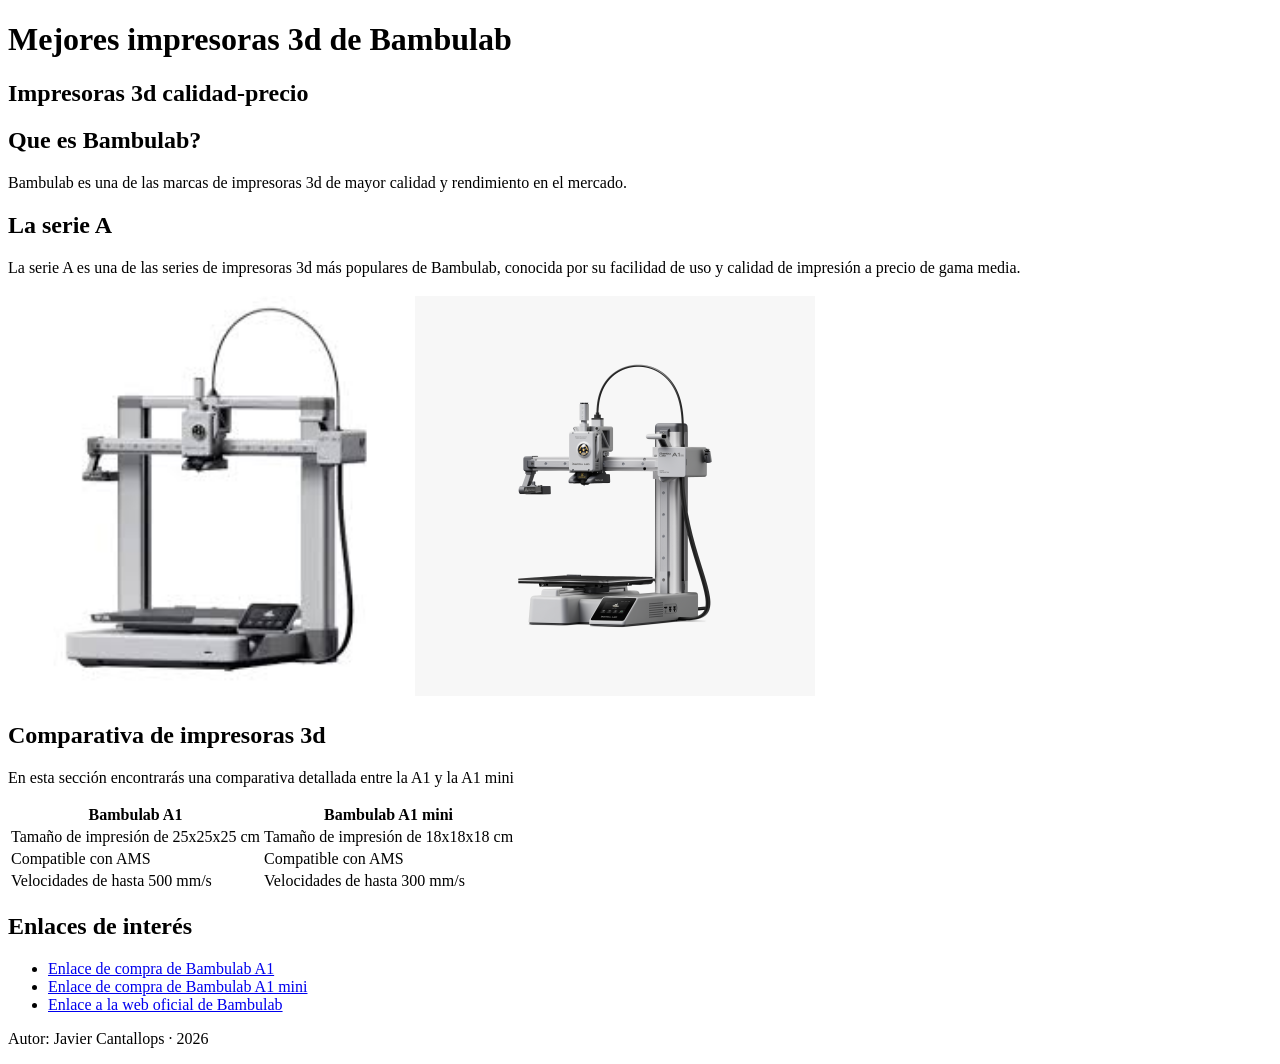
<file: T2/T_AV_2.2/index.html>
<!doctype html>
<html lang="es">
<head>
	<!-- aqui estan los metadatos -->
	<meta charset="utf-8">
	<meta name="viewport" content="width=device-width">
	<title>Mejores impresoras 3d de Bambulab</title>
	<meta name="description" content="Las mejores impresoras 3d de Bambulab">
	<meta name="keywords" content="impresoras 3d, Bambulab, impresoras 3d Bambulab">
	<meta name="author" content="Javier Cantallops">
</head>
<body>
	<header>
		<!-- titulo y subtitulo de la web-->
		<h1>Mejores impresoras 3d de Bambulab</h1>
		<h2>Impresoras 3d calidad-precio</h2>
	</header>
	<section>
		<!-- una seccion -->
		<h2>Que es Bambulab?</h2>
		<p>Bambulab es una de las marcas de impresoras 3d de mayor calidad y rendimiento en el mercado.</p>
	</section>
	<section>
		<!-- Otra seccion -->
		<h2>La serie A</h2>
		<p>La serie A es una de las series de impresoras 3d más populares de Bambulab, conocida por su facilidad de uso y calidad de impresión a precio de gama media.</p>
		<table>
			<!-- Fotos dentro de una tabla para que se coloquen una al lado de la otra -->
			<tr>
				<td><img src="imgs/A1.jpg" width="400" alt="Foto de la impresora 3d Bambulab A1"></td>
				<td><img src="imgs/A1mini.png" width="400" alt="Foto de la impresora 3d Bambulab A1 mini"></td>
			</tr>
		</table>
	</section>

	<section>
		<!-- Otra seccion -->
		<h2>Comparativa de impresoras 3d</h2>
		<p>En esta sección encontrarás una comparativa detallada entre la A1 y la A1 mini</p>
		<table>
			<!-- Tabla comparativa -->
			<tr>
				<th>Bambulab A1</th>
				<th>Bambulab A1 mini</th>
			</tr>
			<tr>
				<td>Tamaño de impresión de 25x25x25 cm   </td>
				<td>Tamaño de impresión de 18x18x18 cm   </td>
			</tr>
			<tr>
				<td>Compatible con AMS</td>
				<td>Compatible con AMS</td>
			</tr>
			<tr>
				<td>Velocidades de hasta 500 mm/s</td>
				<td>Velocidades de hasta 300 mm/s</td>
			</tr>
		</table>
	</section>
	<section>
		<!-- Otra seccion -->
		<h2>Enlaces de interés</h2>
		<!-- Lista de enlaces -->
		<ul>
  			<li><a href="https://eu.store.bambulab.com/products/a1?from=home_web_a1_detail">Enlace de compra de Bambulab A1</a></li>
  			<li><a href="https://eu.store.bambulab.com/products/a1-mini?from=navigation">Enlace de compra de Bambulab A1 mini</a></li>
  			<li><a href="https://bambulab.com/en-eu">Enlace a la web oficial de Bambulab</a></li>
 		</ul>
	</section>
	<footer>
            <p>Autor: Javier Cantallops · 2026</p>
    </footer>
</body>
</html>
</file>
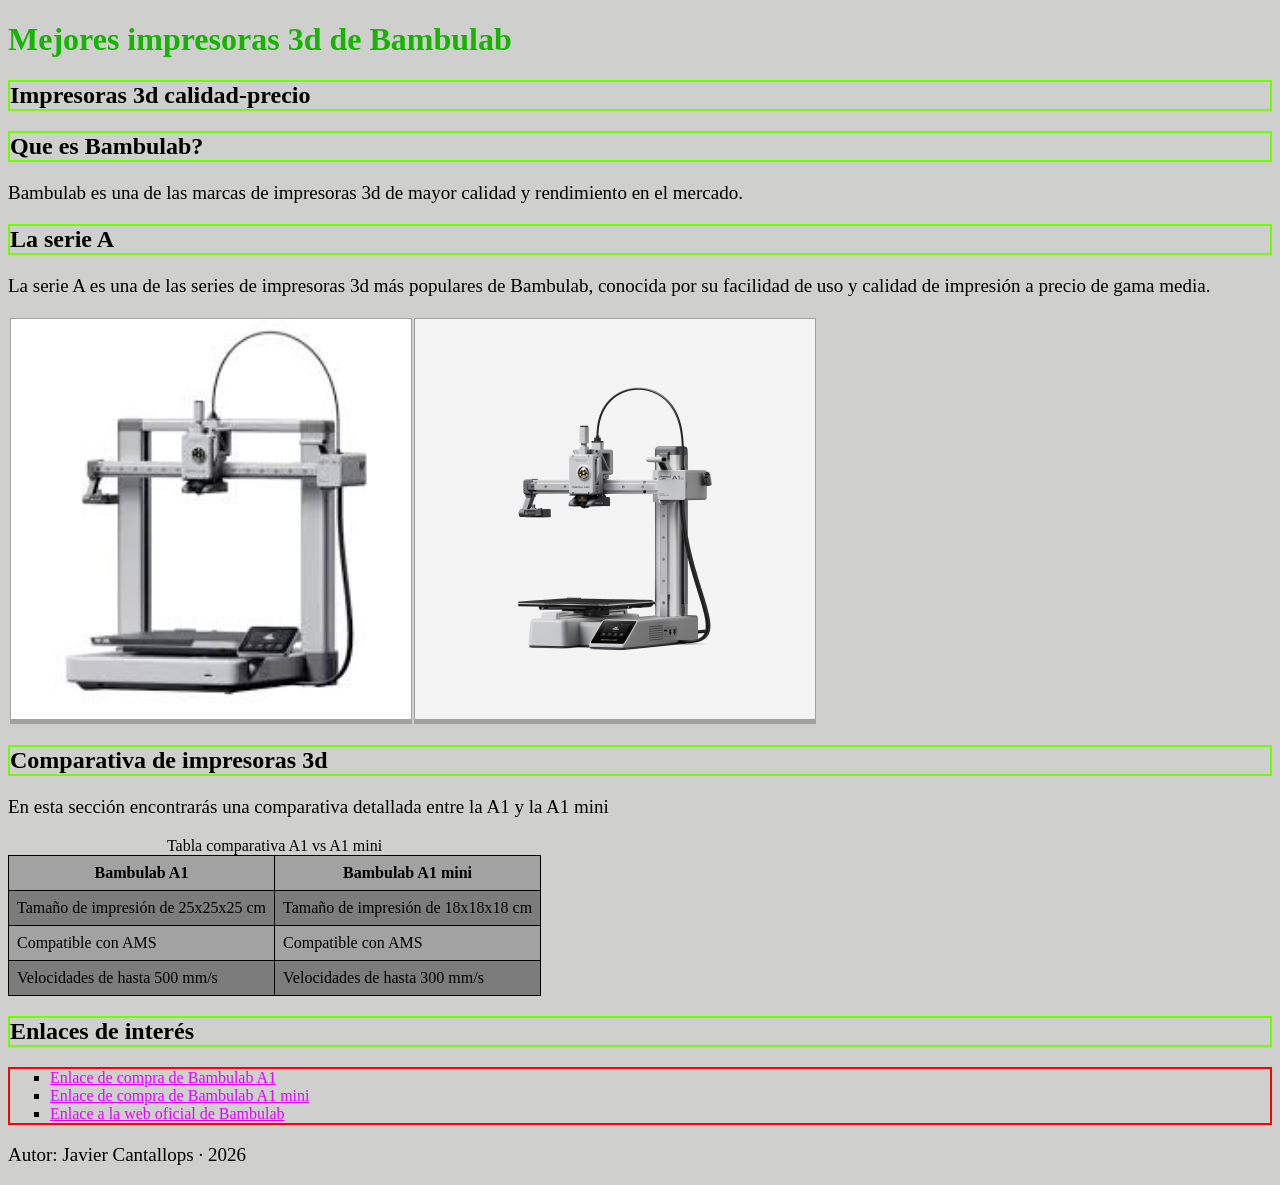
<file: T2/T_AV_2.3/index.html>
<!doctype html>
<html lang="es">
<head>
		<!-- Aqui les metadades (ho coment aixi perque sino no marxa)-->
	<meta charset="utf-8">
	<meta name="viewport" content="width=device-width">
	<title>Mejores impresoras 3d de Bambulab</title>
	<meta name="description" content="Las mejores impresoras 3d de Bambulab">
	<meta name="keywords" content="impresoras 3d, Bambulab, impresoras 3d Bambulab">
	<meta name="author" content="Javier Cantallops">
	<style>
		/* Dins style va tot el codi CSS per al diseny*/
		body {
			background-color :#cfcfcd;
		}
		h1 {
    	color: #15b400;
  		}
		/* Paragraf p Canviem la mida de la lletra. */
    	p {
        font-size: 19px;
		}
		/* Color de les files parelles*/
		tr:nth-child(even){ 
 			background-color: #7c7c7c;
		}
		/* Color de les files inparelles */
		tr:nth-child(odd){ 
 			background-color: #a2a2a2;
		}
		/* Posam bordes a sa taula */
		#tabla-comp {
  			border-collapse: collapse;
		}
		#tabla-comp th, #tabla-comp td {
  			border: 1px solid #000; /* Grosor, estilo y color */
  			padding: 8px;
		}
		 /* Enllaç no visitat.   */ 
  		a:link {
			color: #e600ff;
		}
		/* Enllaç visitat. */
  		a:visited {
			 color: #2e0b32; 
		}
		/* Estil del tipus de vista de la lista no ordenada.  ESTIL TIPUS DE LLISTA (canvi a quadrat), GRUIX I COLOR DE VORA. */
		ul {
  			list-style-type: square;
  			border: 2px solid red;
		}
		/* Posam bordes, a es titols 2 */
		h2 {
			border: 2px solid #6fff00;
		}

	</style>
</head>
<body>
	<header>
		<!-- titulo y subtitulo de la web-->
		<h1>Mejores impresoras 3d de Bambulab</h1>
		<h2>Impresoras 3d calidad-precio</h2>
	</header>
	<section>
		<!-- una seccion -->
		<h2>Que es Bambulab?</h2>
		<p>Bambulab es una de las marcas de impresoras 3d de mayor calidad y rendimiento en el mercado.</p>
	</section>
	<section>
		<!-- Otra seccion -->
		<h2>La serie A</h2>
		<p>La serie A es una de las series de impresoras 3d más populares de Bambulab, conocida por su facilidad de uso y calidad de impresión a precio de gama media.</p>
		<table>
			<!-- Fotos dentro de una tabla para que se coloquen una al lado de la otra -->
			<tr>
				<td><img src="imgs/A1.jpg" width="400" alt="Foto de la impresora 3d Bambulab A1"></td>
				<td><img src="imgs/A1mini.png" width="400" alt="Foto de la impresora 3d Bambulab A1 mini"></td>
			</tr>
		</table>
	</section>

	<section>
		<!-- Otra seccion -->
		<h2>Comparativa de impresoras 3d</h2>
		<p>En esta sección encontrarás una comparativa detallada entre la A1 y la A1 mini</p>
		<table id="tabla-comp">
			<!-- Tabla comparativa -->
			 <caption> Tabla comparativa A1 vs A1 mini</caption>
			<tr>
				<th>Bambulab A1</th>
				<th>Bambulab A1 mini</th>
			</tr>
			<tr>
				<td>Tamaño de impresión de 25x25x25 cm   </td>
				<td>Tamaño de impresión de 18x18x18 cm   </td>
			</tr>
			<tr>
				<td>Compatible con AMS</td>
				<td>Compatible con AMS</td>
			</tr>
			<tr>
				<td>Velocidades de hasta 500 mm/s</td>
				<td>Velocidades de hasta 300 mm/s</td>
			</tr>
		</table>
	</section>
	<section>
		<!-- Otra seccion -->
		<h2>Enlaces de interés</h2>
		<!-- Lista de enlaces -->
		<ul>
  			<li><a href="https://eu.store.bambulab.com/products/a1?from=home_web_a1_detail">Enlace de compra de Bambulab A1</a></li>
  			<li><a href="https://eu.store.bambulab.com/products/a1-mini?from=navigation">Enlace de compra de Bambulab A1 mini</a></li>
  			<li><a href="https://bambulab.com/en-eu">Enlace a la web oficial de Bambulab</a></li>
 		</ul>
	</section>
	<footer>
            <p>Autor: Javier Cantallops · 2026</p>
    </footer>
</body>
</html>
</file>
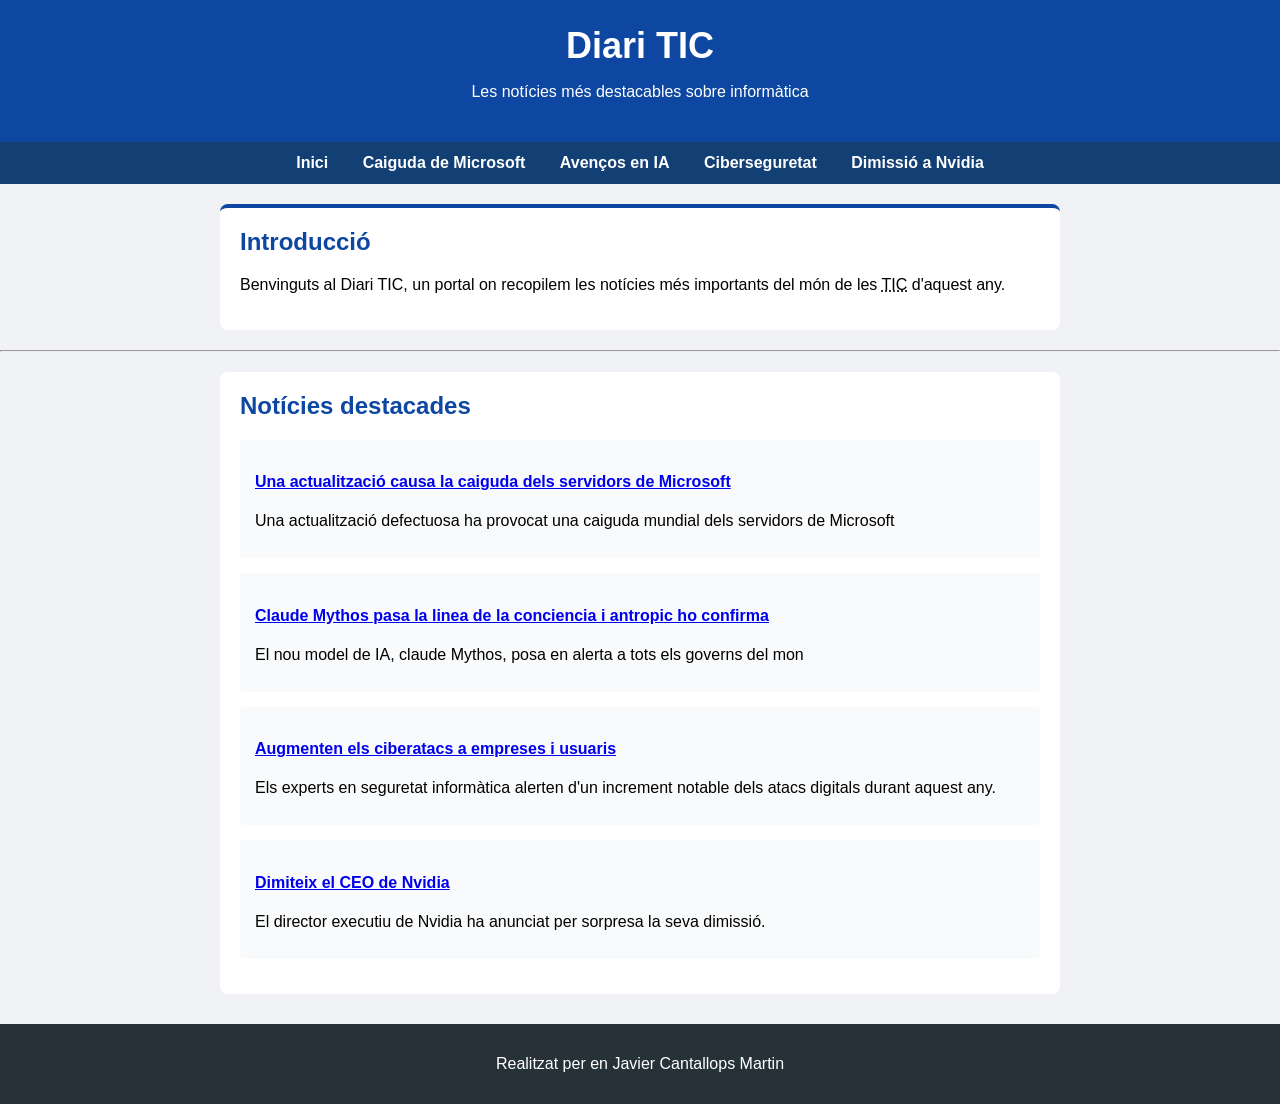
<file: T2/T_AV_2.4/index.html>
<!DOCTYPE html>
<html lang="ca">
<head>
    <meta charset="utf-8">
    <title>Diari TIC - Inici</title>
    
    <!-- Enllaç al Favicon -->
    <link rel="shortcut icon" href="imgs/favicon.png">
    
    <!-- Enllaç a l'arxiu CSS extern -->
    <link rel="stylesheet" href="css/style.css">
</head>
<body>
    <!-- Capçalera compartida a totes les pàgines -->
    <header>
        <h1>Diari TIC</h1>
        <p>Les notícies més destacables sobre informàtica</p>
    </header>

    <!-- Menú de navegació principal -->
    <nav>
        <a href="index.html">Inici</a>
        <a href="noticia1.html">Caiguda de Microsoft</a>
        <a href="noticia2.html">Avenços en IA</a>
        <a href="noticia3.html">Ciberseguretat</a>
        <a href="noticia4.html">Dimissió a Nvidia</a>
    </nav>

    <!-- Secció única d'introducció (amb ID propi) -->
    <section id="introduccio" class="caixa-contingut">
        <h2>Introducció</h2>
        <p>
            Benvinguts al <span class="destacat">Diari TIC</span>, un portal on recopilem les notícies més importants del món de les <abbr title="Tecnologies de la Informació i la Comunicació">TIC</abbr> d'aquest any.
        </p>
    </section>

    <hr> <!-- Línia -->

    <!-- Secció amb els enllaços a les notícies -->
    <section class="caixa-contingut">
        <h2>Notícies destacades</h2>

        <!-- Article 1 (segueix el format h4 > a de l'enunciat) -->
        <article class="resum-noticia">
            <h4><a href="noticia1.html">Una actualització causa la caiguda dels servidors de Microsoft</a></h4>
            <p>Una actualització defectuosa ha provocat una caiguda mundial dels servidors de Microsoft </p>
        </article>

        <!-- Article 2 -->
        <article class="resum-noticia">
            <h4><a href="noticia2.html">Claude Mythos pasa la linea de la conciencia i antropic ho confirma</a></h4>
            <p>El nou model de IA, claude Mythos, posa en alerta a tots els governs del mon</p>
        </article>

        <!-- Article 3 -->
        <article class="resum-noticia">
            <h4><a href="noticia3.html">Augmenten els ciberatacs a empreses i usuaris</a></h4>
            <p>Els experts en seguretat informàtica alerten d'un increment notable dels atacs digitals durant aquest any.</p>
        </article>

        <!-- Article 4 -->
        <article class="resum-noticia">
            <h4><a href="noticia4.html">Dimiteix el CEO de Nvidia</a></h4>
            <p>El director executiu de Nvidia ha anunciat per sorpresa la seva dimissió.</p>
        </article>
    </section>

    <!-- Peu de pàgina compartit -->
    <footer>
        <p>Realitzat per en Javier Cantallops Martin</p>
    </footer>
</body>
</html>
</file>
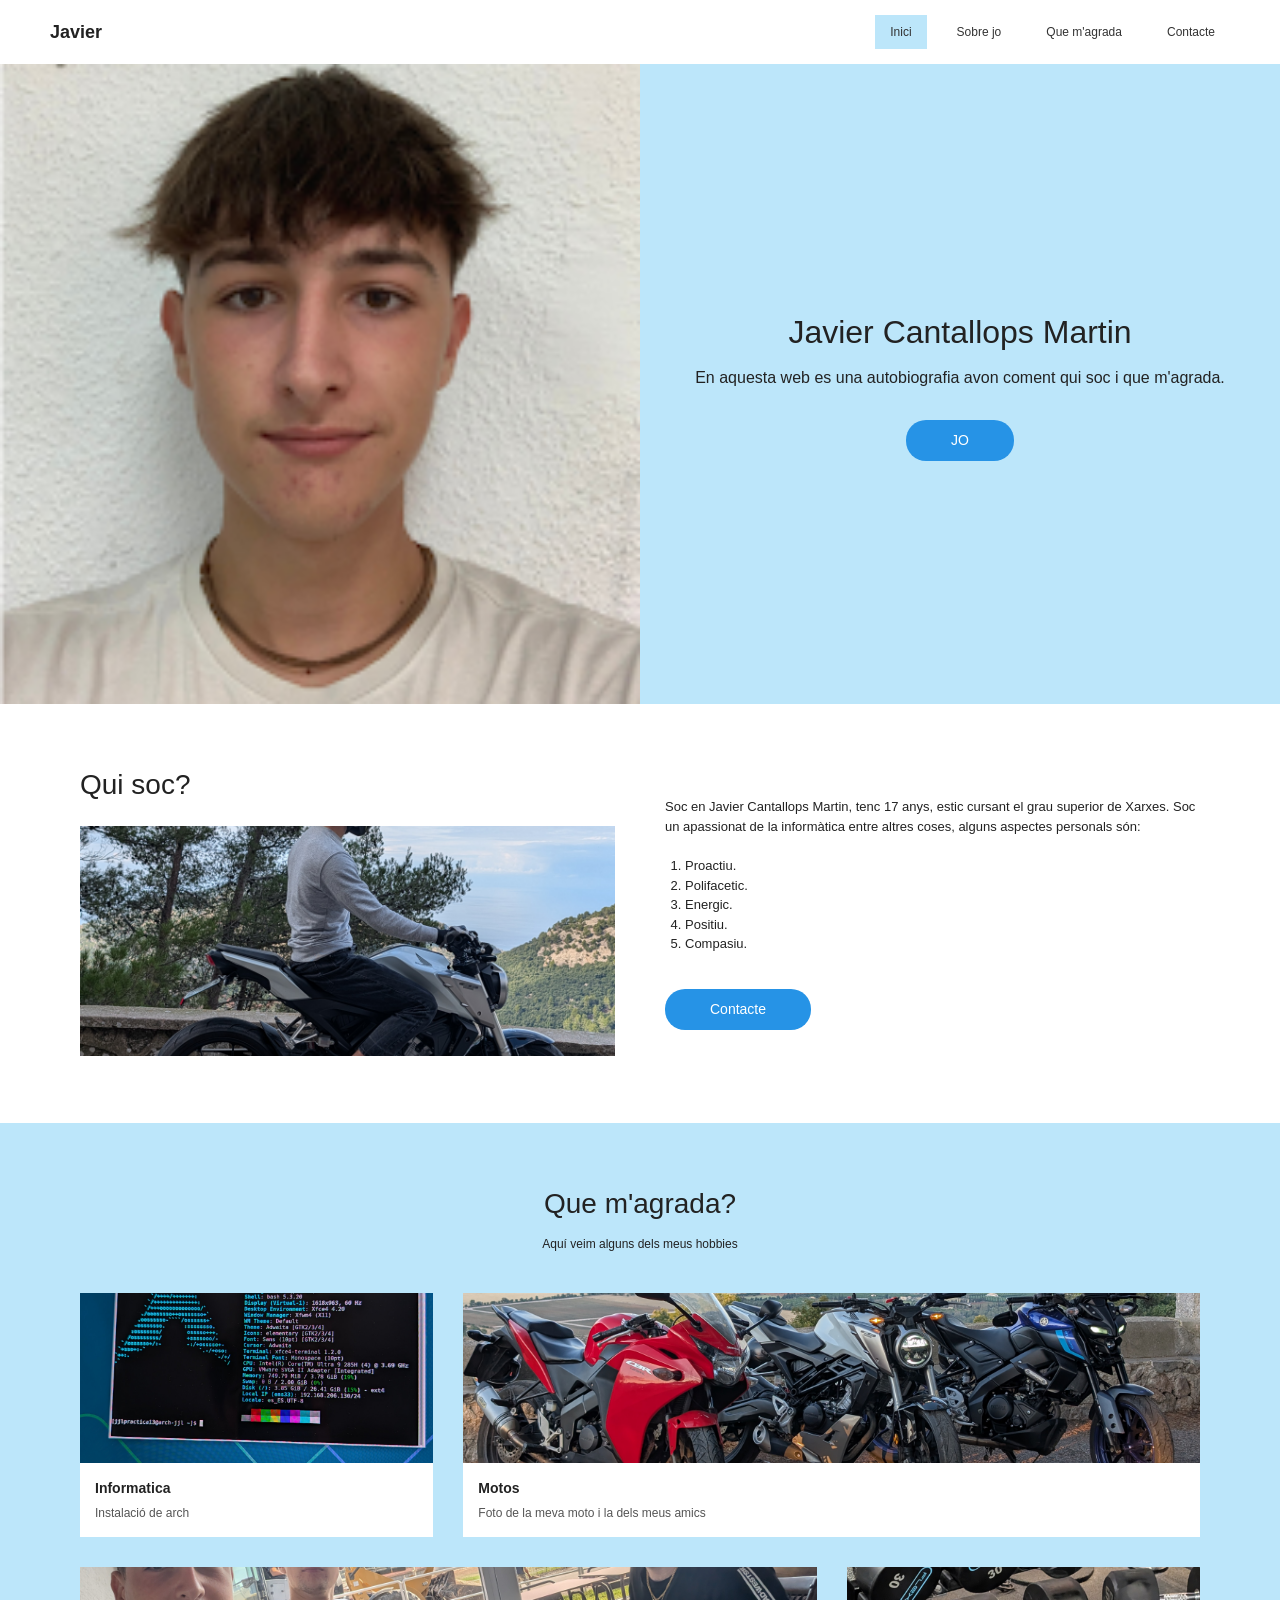
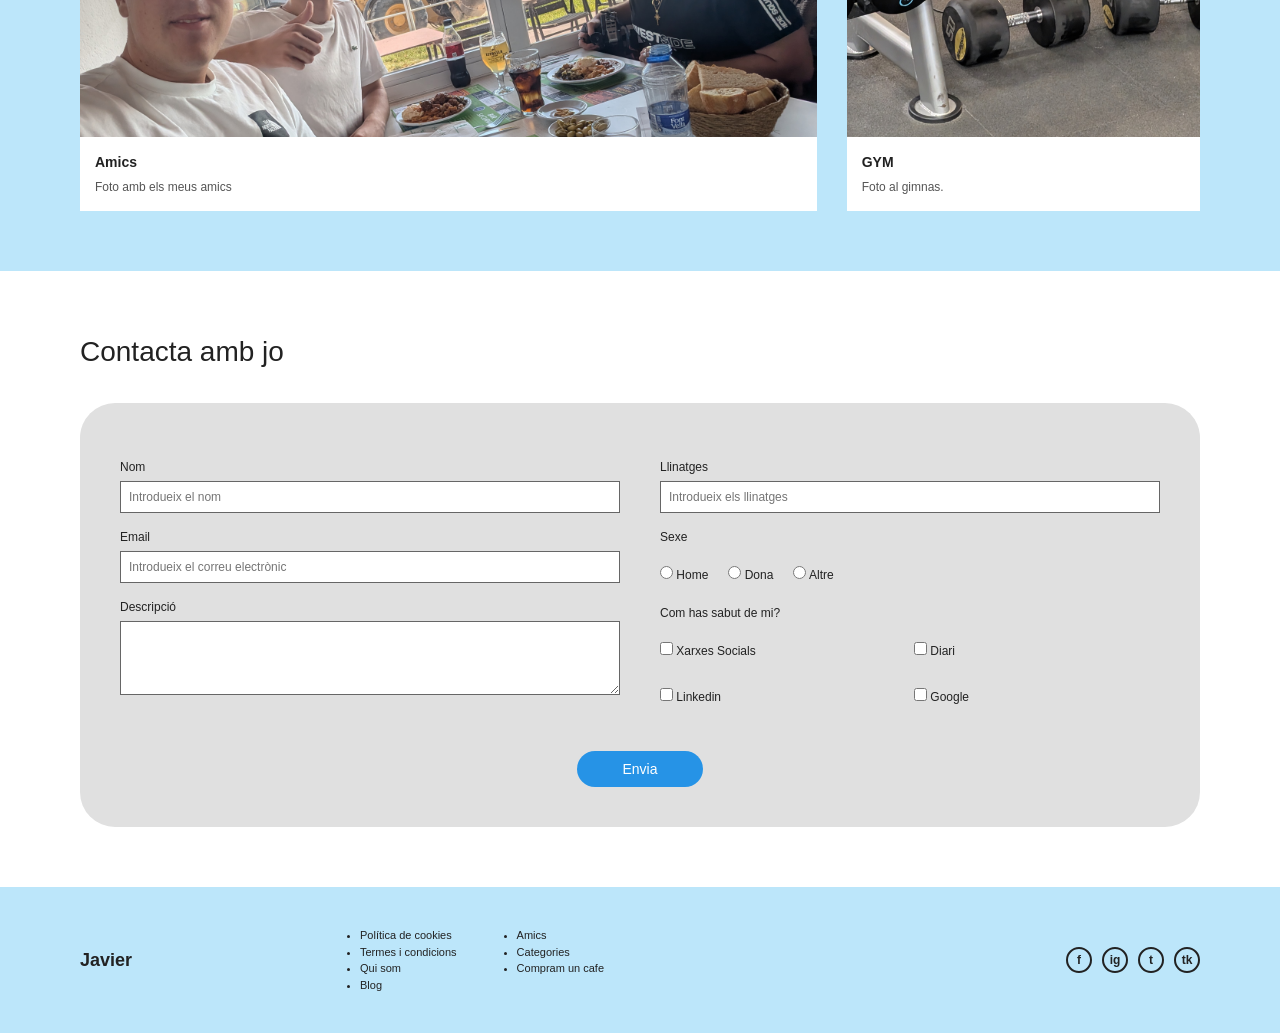
<file: T2/T_AV_2.5/index.html>
<!DOCTYPE html>
<html lang="ca">
<head>
    <meta charset="UTF-8">
    <meta name="viewport" content="width=device-width, initial-scale=1.0">
    <title>Tasca 2.5 - Grid</title>
    <!-- Enllaç al full d'estils extern amb ruta relativa -->
    <link rel="stylesheet" href="estil.css">
</head>
<body>

    <!-- CAPÇALERA I MENÚ DE NAVEGACIÓ -->
    <header class="capcalera">
        <div class="logo">Javier</div>
        <nav class="menu">
            <a href="#inici" class="actiu">Inici</a>
            <a href="#sobre-mi">Sobre jo</a>
            <a href="#ofertes">Que m'agrada</a>
            <a href="#contacte">Contacte</a>
        </nav>
    </header>

    <!-- SECCIÓ 1: PORTADA (HERO) -->
    <section id="inici" class="portada">
        <div class="portada-imatge">
            <img src="imgs/javier.png" alt="Imatge meva">
        </div>
        <div class="portada-text">
            <h1>Javier Cantallops Martin</h1>
            <p>En aquesta web es una autobiografia avon coment qui soc i que m'agrada.</p>
            <a href="#ofertes" class="boto-blau">JO</a>
        </div>
    </section>

    <!-- SECCIÓ 2: SOBRE MI (ABOUT ME) -->
    <section id="sobre-mi" class="sobre-mi">
        <div class="sobre-mi-esquerra">
            <h2>Qui soc?</h2>
            <img src="imgs/moto2.jpg" alt="Imatge sobre mi">
        </div>
        <div class="sobre-mi-dreta">
            <p>Soc en Javier Cantallops Martin, tenc 17 anys, estic cursant el grau superior de Xarxes. Soc un apassionat de la informàtica entre altres coses, alguns aspectes personals són:</p>
            
            <ol>
                <li>Proactiu.</li>
                <li>Polifacetic.</li>
                <li>Energic.</li>
                <li>Positiu.</li>
                <li>Compasiu.</li>
            </ol>

            <a href="#contacte" class="boto-blau">Contacte</a>
        </div>
    </section>

    <!-- SECCIÓ 3: QUÈ OFERIM (GRID ASIMÈTRIC) -->
    <section id="ofertes" class="ofertes">
        <div class="ofertes-capcalera">
            <h2>Que m'agrada?</h2>
            <p>Aquí veim alguns dels meus hobbies</p>
        </div>

        <!-- Graella amb Grid de 3 columnes per fer les targetes petites i grans -->
        <div class="graella-ofertes">
            <!-- Targeta 1 (Petita) -->
            <article class="targeta">
                <img src="imgs/arch.jpg" alt="Oferta 1">
                <div class="targeta-info">
                    <h3>Informatica</h3>
                    <p>Instalació de arch</p>
                </div>
            </article>

            <!-- Targeta 2 (Gran - ocupa 2 columnes) -->
            <article class="targeta gran">
                <img src="imgs/PXL_20260517_183808345.MP.jpg" alt="Oferta 2">
                <div class="targeta-info">
                    <h3>Motos</h3>
                    <p>Foto de la meva moto i la dels meus amics</p>
                </div>
            </article>

            <!-- Targeta 3 (Gran - ocupa 2 columnes) -->
            <article class="targeta gran">
                <img src="imgs/PXL_20260730_072259023.MP.jpg" alt="Oferta 3">
                <div class="targeta-info">
                    <h3>Amics</h3>
                    <p>Foto amb els meus amics</p>
                </div>
            </article>

            <!-- Targeta 4 (Petita) -->
            <article class="targeta">
                <img src="imgs/gym.jpg" alt="Oferta 4">
                <div class="targeta-info">
                    <h3>GYM</h3>
                    <p>Foto al gimnas.</p>
                </div>
            </article>
        </div>
    </section>

    <!-- SECCIÓ 4: FORMULARI DE CONTACTE -->
    <section id="contacte" class="contacte">
        <h2>Contacta amb jo</h2>
        
        <form class="formulari">
            <div class="formulari-columnes">
                <!-- Columna Esquerra -->
                <div class="col-formulari">
                    <label for="nom">Nom</label>
                    <input type="text" id="nom" placeholder="Introdueix el nom">

                    <label for="email">Email</label>
                    <input type="email" id="email" placeholder="Introdueix el correu electrònic">

                    <label for="descripcio">Descripció</label>
                    <textarea id="descripcio" rows="4"></textarea>
                </div>

                <!-- Columna Dreta -->
                <div class="col-formulari">
                    <label for="llinatges">Llinatges</label>
                    <input type="text" id="llinatges" placeholder="Introdueix els llinatges">

                    <p class="titol-camp">Sexe</p>
                    <div class="opcions-linia">
                        <label><input type="radio" name="sexe" value="home"> Home</label>
                        <label><input type="radio" name="sexe" value="dona"> Dona</label>
                        <label><input type="radio" name="sexe" value="altre"> Altre</label>
                    </div>

                    <p class="titol-camp">Com has sabut de mi?</p>
                    <div class="opcions-graella">
                        <label><input type="checkbox" name="origen" value="xarxes"> Xarxes Socials</label>
                        <label><input type="checkbox" name="origen" value="web"> Diari</label>
                        <label><input type="checkbox" name="origen" value="curriculum"> Linkedin</label>
                        <label><input type="checkbox" name="origen" value="google"> Google</label>
                    </div>
                </div>
            </div>

            <div class="formulari-boto">
                <button type="submit" class="boto-blau">Envia</button>
            </div>
        </form>
    </section>

    <!-- PEU DE PÀGINA (FOOTER) -->
    <footer class="peu">
        <div class="logo">Javier</div>

        <div class="peu-enllacos">
            <ul>
                <li><a href="#">Política de cookies</a></li>
                <li><a href="#">Termes i condicions</a></li>
                <li><a href="#">Qui som</a></li>
                <li><a href="#">Blog</a></li>
            </ul>
            <ul>
                <li><a href="#">Amics</a></li>
                <li><a href="#">Categories</a></li>
                <li><a href="#">Compram un cafe</a></li>
            </ul>
        </div>

        <div class="xarxes-socials">
            <a href="#" aria-label="Facebook">f</a>
            <a href="#" aria-label="Instagram">ig</a>
            <a href="#" aria-label="Twitter">t</a>
            <a href="#" aria-label="TikTok">tk</a>
        </div>
    </footer>

</body>
</html>
</file>
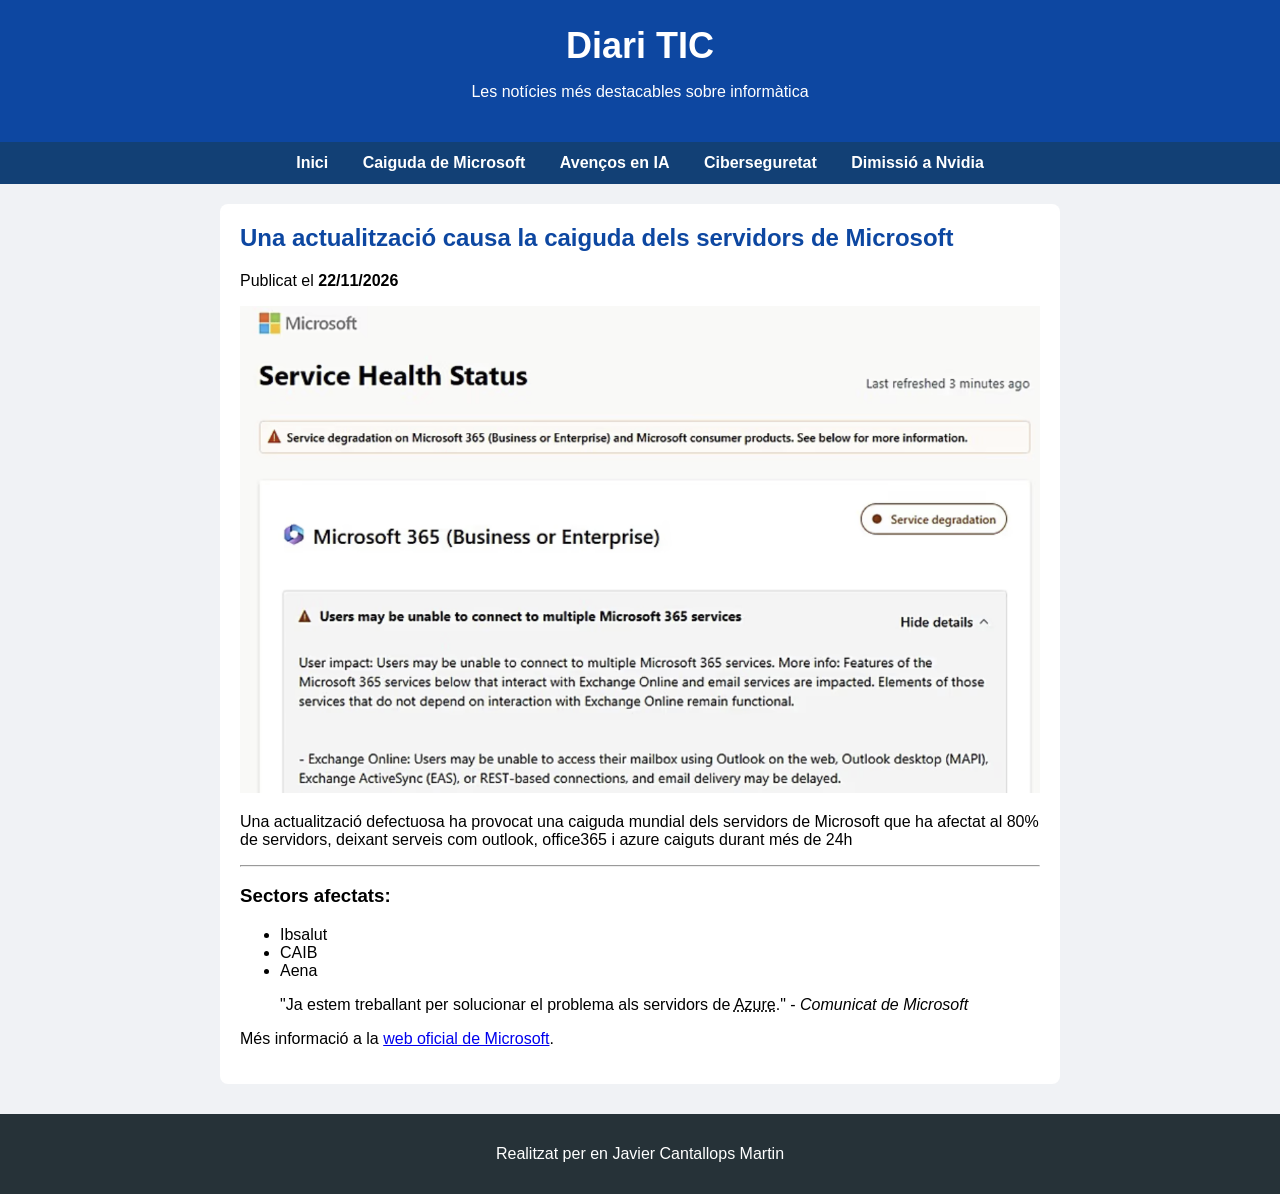
<file: T2/T_AV_2.4/noticia1.html>
<!DOCTYPE html>
<html lang="ca">
<head>
    <meta charset="utf-8">
    <title>Diari TIC - Caiguda de Microsoft</title>
    <link rel="shortcut icon" href="imgs/favicon.png">
    <link rel="stylesheet" href="css/style.css">
</head>
<body>
    <!-- Capçalera -->
    <header>
        <h1>Diari TIC</h1>
        <p>Les notícies més destacables sobre informàtica</p>
    </header>

    <!-- Menú de navegació -->
    <nav>
        <a href="index.html">Inici</a>
        <a href="noticia1.html">Caiguda de Microsoft</a>
        <a href="noticia2.html">Avenços en IA</a>
        <a href="noticia3.html">Ciberseguretat</a>
        <a href="noticia4.html">Dimissió a Nvidia</a>
    </nav>

    <!-- Contingut de la notícia -->
    <section class="caixa-contingut">
        <article>
            <h2>Una actualització causa la caiguda dels servidors de Microsoft</h2>
            <p>Publicat el <span class="negreta">22/11/2026</span></p>

            <!-- Imatge dins un div -->
            <div>
                <img src="imgs/office365.png" alt="Error d'autentificació a 365" width="100%">
            </div>

            <p>
                Una actualització defectuosa ha provocat una caiguda mundial dels servidors de Microsoft que ha afectat al 80% de servidors, deixant serveis com outlook, office365 i azure caiguts durant més de 24h
            </p>

            <hr>

            <!-- Llista -->
            <h3>Sectors afectats:</h3>
            <ul>
                <li>Ibsalut</li>
                <li>CAIB</li>
                <li>Aena</li>
            </ul>

            <!-- Cita i obra citada -->
            <blockquote>
                "Ja estem treballant per solucionar el problema als servidors de <abbr title="Microsoft Azure">Azure</abbr>." - <cite>Comunicat de Microsoft</cite>
            </blockquote>

            <!-- Enllaç extern -->
            <p>Més informació a la <a href="https://www.microsoft.com" target="_blank">web oficial de Microsoft</a>.</p>
        </article>
    </section>

    <!-- Peu de pàgina -->
    <footer>
        <p>Realitzat per en Javier Cantallops Martin</p>
    </footer>
</body>
</html>
</file>
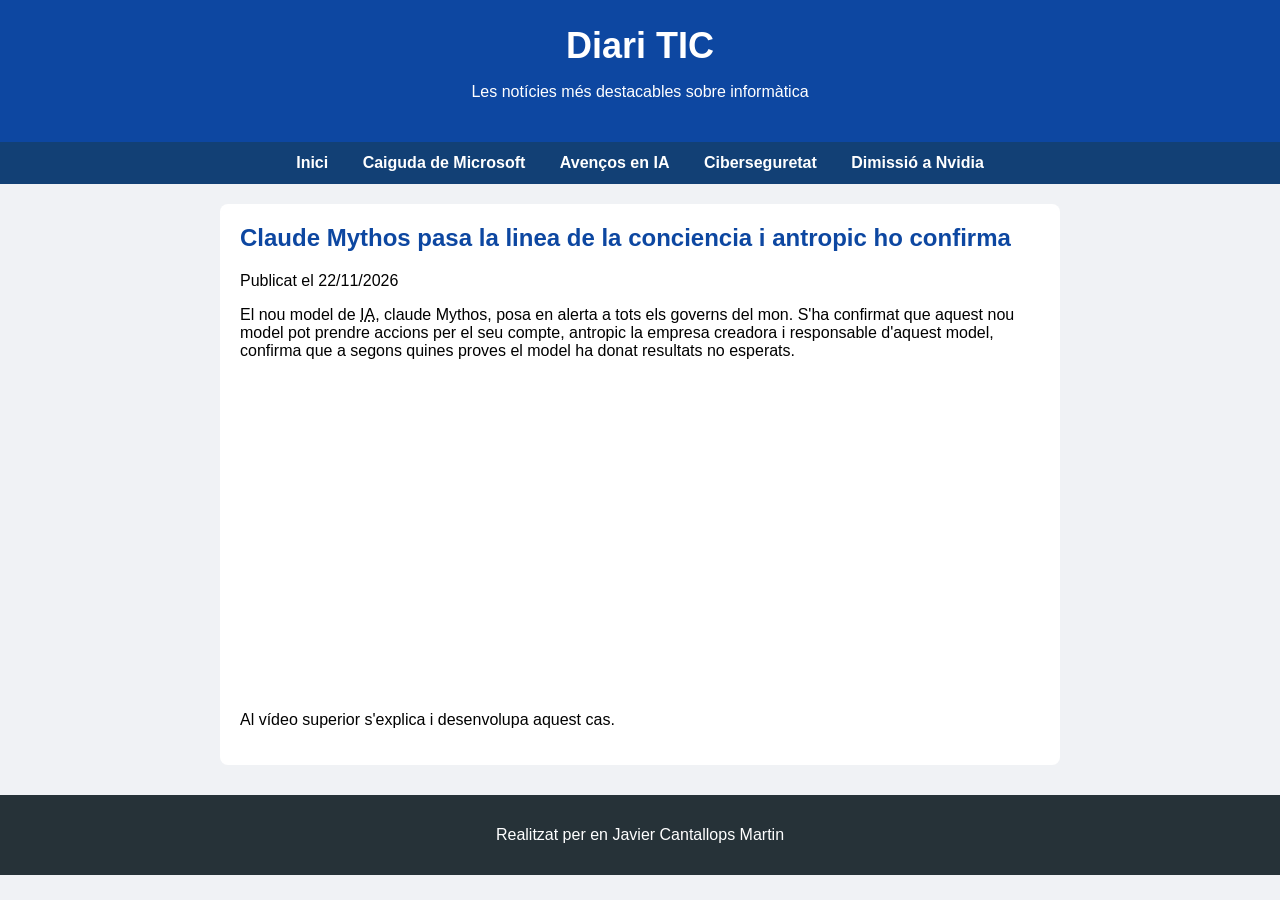
<file: T2/T_AV_2.4/noticia2.html>
<!DOCTYPE html>
<html lang="ca">
<head>
    <meta charset="utf-8">
    <title>Diari TIC - Avenços en IA</title>
    <link rel="shortcut icon" href="imgs/favicon.png">
    <link rel="stylesheet" href="css/style.css">
</head>
<body>
    <!-- Capçalera -->
    <header>
        <h1>Diari TIC</h1>
        <p>Les notícies més destacables sobre informàtica</p>
    </header>

    <!-- Menú de navegació -->
    <nav>
        <a href="index.html">Inici</a>
        <a href="noticia1.html">Caiguda de Microsoft</a>
        <a href="noticia2.html">Avenços en IA</a>
        <a href="noticia3.html">Ciberseguretat</a>
        <a href="noticia4.html">Dimissió a Nvidia</a>
    </nav>

    <!-- Quadrat principal de la notícia -->
    <section class="caixa-contingut">
        <article>
            <h2>Claude Mythos pasa la linea de la conciencia i antropic ho confirma</h2>
            <p>Publicat el <span>22/11/2026</span></p>

            <p>
                El nou model de <abbr title="Intel·ligència Artificial">IA</abbr>, claude Mythos, posa en alerta a tots els governs del mon. S'ha confirmat que aquest nou model pot prendre accions per el seu compte, antropic la empresa creadora i responsable d'aquest model, confirma que a segons quines proves el model ha donat resultats no esperats.
            </p>

            <!-- Contenidor amb el reproductor de YouTube -->
            <div class="caixa-video">
                <iframe width="560" height="315" src="https://www.youtube.com/embed/DA2UWSdqAJ0" title="Reproductor de YouTube" frameborder="0" allowfullscreen></iframe>
            </div>

            <p>
                Al vídeo superior s'explica i desenvolupa aquest cas.
            </p>
        </article>
    </section>

    <!-- Peu de pàgina -->
    <footer>
        <p>Realitzat per en Javier Cantallops Martin</p>
    </footer>
</body>
</html>
</file>
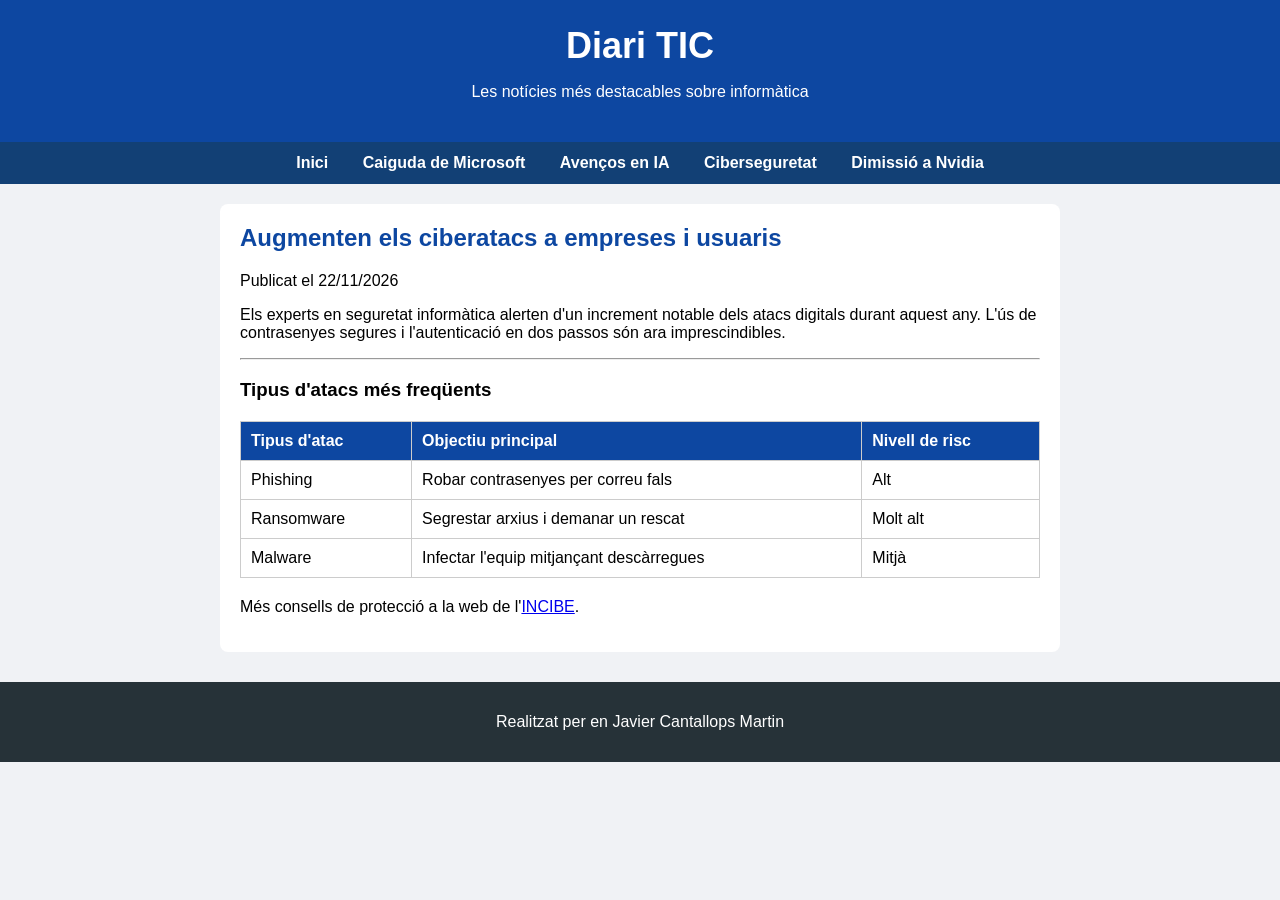
<file: T2/T_AV_2.4/noticia3.html>
<!DOCTYPE html>
<html lang="ca">
<head>
    <meta charset="utf-8">
    <title>Diari TIC - Ciberseguretat</title>
    <link rel="shortcut icon" href="imgs/favicon.png">
    <link rel="stylesheet" href="css/style.css">
</head>
<body>
    <!-- Capçalera -->
    <header>
        <h1>Diari TIC</h1>
        <p>Les notícies més destacables sobre informàtica</p>
    </header>

    <!-- Menú de navegació -->
    <nav>
        <a href="index.html">Inici</a>
        <a href="noticia1.html">Caiguda de Microsoft</a>
        <a href="noticia2.html">Avenços en IA</a>
        <a href="noticia3.html">Ciberseguretat</a>
        <a href="noticia4.html">Dimissió a Nvidia</a>
    </nav>

    <!-- Quadrat principal de la notícia -->
    <section class="caixa-contingut">
        <article>
            <h2>Augmenten els ciberatacs a empreses i usuaris</h2>
            <p>Publicat el <span>22/11/2026</span></p>

            <p>
                Els experts en seguretat informàtica alerten d'un increment notable dels atacs digitals durant aquest any. L'ús de contrasenyes segures i l'autenticació en dos passos són ara imprescindibles.
            </p>

            <hr>

            <!-- Requisit: Taula de dades -->
            <h3>Tipus d'atacs més freqüents</h3>
            <table>
                <tr>
                    <th>Tipus d'atac</th>
                    <th>Objectiu principal</th>
                    <th>Nivell de risc</th>
                </tr>
                <tr>
                    <td>Phishing</td>
                    <td>Robar contrasenyes per correu fals</td>
                    <td>Alt</td>
                </tr>
                <tr>
                    <td>Ransomware</td>
                    <td>Segrestar arxius i demanar un rescat</td>
                    <td>Molt alt</td>
                </tr>
                <tr>
                    <td>Malware</td>
                    <td>Infectar l'equip mitjançant descàrregues</td>
                    <td>Mitjà</td>
                </tr>
            </table>

            <p>
                Més consells de protecció a la web de l'<a href="https://www.incibe.es" target="_blank">INCIBE</a>.
            </p>
        </article>
    </section>

    <!-- Peu de pàgina -->
    <footer>
        <p>Realitzat per en Javier Cantallops Martin</p>
    </footer>
</body>
</html>
</file>
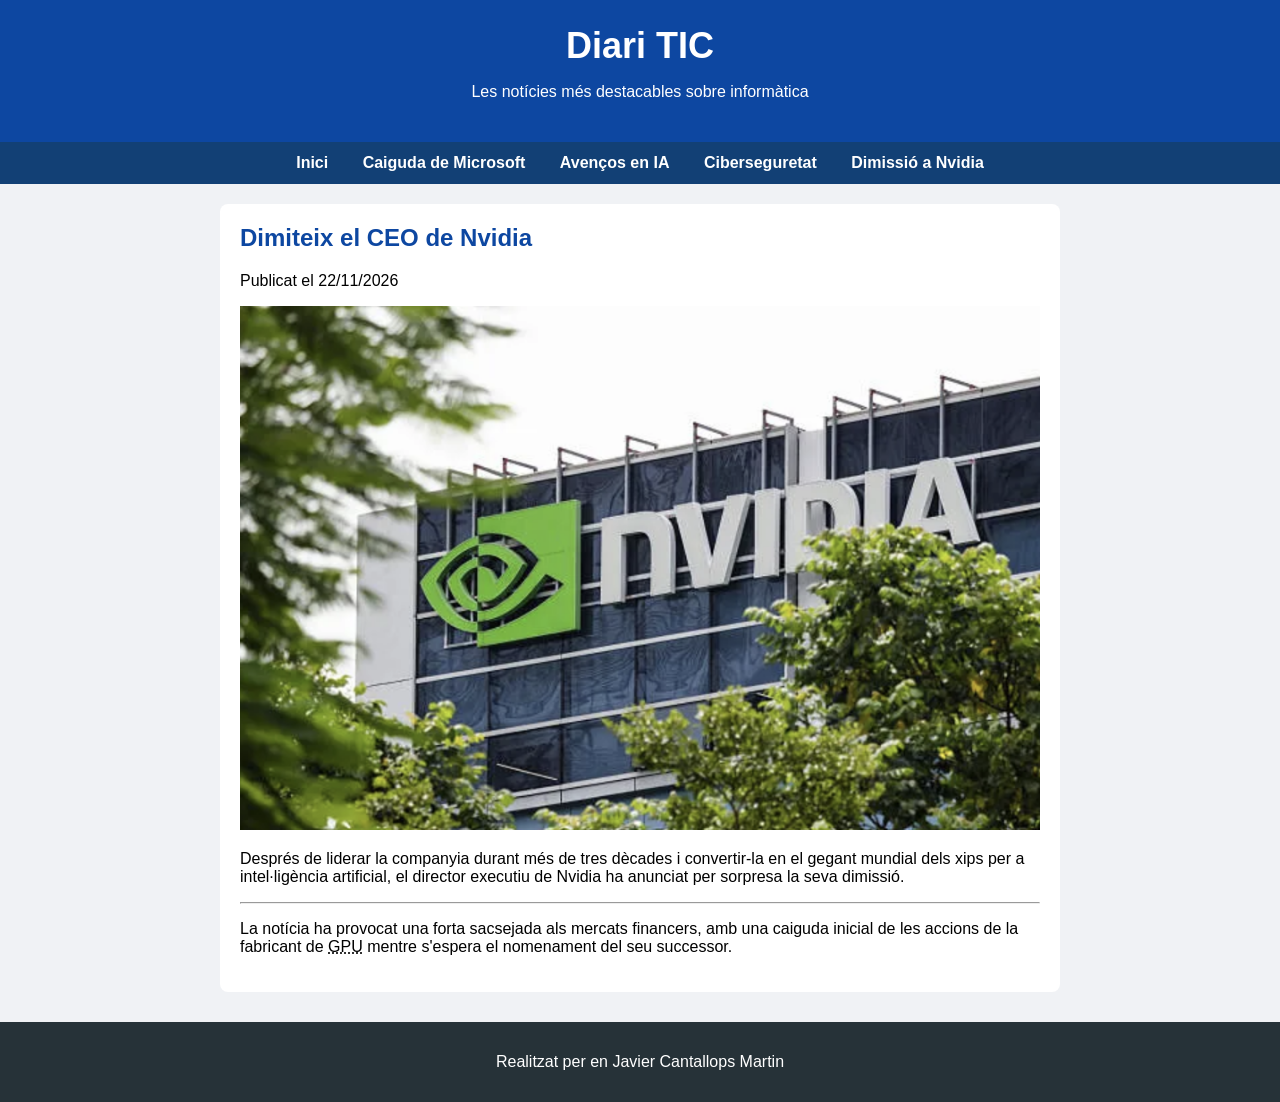
<file: T2/T_AV_2.4/noticia4.html>
<!DOCTYPE html>
<html lang="ca">
<head>
    <meta charset="utf-8">
    <title>Diari TIC - Dimissió del CEO de Nvidia</title>
    <link rel="shortcut icon" href="imgs/favicon.png">
    <link rel="stylesheet" href="css/style.css">
</head>
<body>
    <!-- Capçalera -->
    <header>
        <h1>Diari TIC</h1>
        <p>Les notícies més destacables sobre informàtica</p>
    </header>

    <!-- Menú de navegació definitiu -->
    <nav>
        <a href="index.html">Inici</a>
        <a href="noticia1.html">Caiguda de Microsoft</a>
        <a href="noticia2.html">Avenços en IA</a>
        <a href="noticia3.html">Ciberseguretat</a>
        <a href="noticia4.html">Dimissió a Nvidia</a>
    </nav>

    <!-- Quadrat principal de la notícia -->
    <section class="caixa-contingut">
        <article>
            <h2>Dimiteix el CEO de Nvidia</h2>
            <p>Publicat el <span>22/11/2026</span></p>

            <!-- Imatge dins un div -->
            <div>
                <img src="imgs/nvidia.png" alt="Logotip i oficines de Nvidia" width="100%">
            </div>

            <p>
                Després de liderar la companyia durant més de tres dècades i convertir-la en el gegant mundial dels xips per a intel·ligència artificial, el director executiu de Nvidia ha anunciat per sorpresa la seva dimissió.
            </p>

            <hr>

            <p>
                La notícia ha provocat una forta sacsejada als mercats financers, amb una caiguda inicial de les accions de la fabricant de <abbr title="Graphics Processing Unit">GPU</abbr> mentre s'espera el nomenament del seu successor.
            </p>
        </article>
    </section>

    <!-- Peu de pàgina -->
    <footer>
        <p>Realitzat per en Javier Cantallops Martin</p>
    </footer>
</body>
</html>
</file>
<file: T2/T_AV_2.4/css/style.css>
body {
    font-family: Arial, sans-serif;
    margin: 0;
    padding: 0;
    background-color: #f0f2f5;
}
header {
    background-color: #0d47a1;
    color: #ffffff;
    text-align: center;
    padding: 25px;
}
h1{
    margin: 0;
    font-size: 36px;
}
h2 {
    color: #0d47a1;
    margin-top: 0;
}
nav {
    background-color: #124075;
    text-align: center;
    padding: 12px;
}
nav a {
    color: white;
    text-decoration: none;          /* Treu el subratllat dels enllaços */
    margin: 0 15px;                 /* Espai entre els enllaços */
    font-weight: bold;
}
#introduccio {
    border-top: 4px solid #0d47a1;
}
/* Classe per a les caixes principals de contingut */
.caixa-contingut {
    background-color: #ffffff;
    max-width: 800px;
    margin: 20px auto;              /* Centra la caixa horitzontalment */
    padding: 20px;
    border-radius: 8px;
}
/* Classe per a les targetes de resum de notícies */
.resum-noticia {
    background-color: #f9fafb;
    padding: 12px 15px;
    margin-bottom: 15px;
    border-radius: 4px;
}
.negreta{
    font-weight: bold;
    color: #000000;
}
footer {
    background-color: #263238;
    color: white;
    text-align: center;
    padding: 15px;
    margin-top: 30px;
}

/* Estils senzills per a la taula */
table {
    width: 100%;
    border-collapse: collapse;
    margin: 20px 0;
}

th, td {
    border: 1px solid #cccccc;
    padding: 10px;
    text-align: left;
}

th {
    background-color: #0d47a1;
    color: white;
}
</file>
<file: T2/T_AV_2.5/estil.css>
/* CONFIGURACIÓ GENERAL I GAMMA DE COLORS */
* {
    box-sizing: border-box;
    margin: 0;
    padding: 0;
}

body {
    font-family: Arial, Helvetica, sans-serif;
    color: #222222;
    line-height: 1.5;
    background-color: #ffffff;
}

/* Botó blau */
.boto-blau {
    display: inline-block;
    background-color: #2693e6;
    color: #ffffff;
    text-decoration: none;
    padding: 10px 45px;
    border-radius: 20px;
    border: none;
    font-size: 14px;
    cursor: pointer;
    margin-top: 15px;
}



/* 1. CAPÇALERA*/
.capcalera {
    display: flex;
    justify-content: space-between;
    align-items: center;
    padding: 15px 50px;
    background-color: #ffffff;
}

.logo {
    font-weight: bold;
    font-size: 18px;
}

.menu {
    display: flex;
    gap: 15px;
}

.menu a {
    text-decoration: none;
    color: #333333;
    font-size: 12px;
    padding: 8px 15px;
}

.menu a.actiu {
    background-color: #bce6fa; /* Blau cel clar */
}

/* 2. PORTADA */
.portada {
    display: grid;
    grid-template-columns: 1fr 1fr;
    min-height: 400px;
}

.portada-imatge {
    background-color: #cccccc;
    display: flex;
    justify-content: center;
    align-items: center;
}

.portada-imatge img {
    width: 100%;
    height: 100%;
    object-fit: cover;
}

.portada-text {
    background-color: #bce6fa;
    display: flex;
    flex-direction: column;
    justify-content: center;
    align-items: center;
    text-align: center;
    padding: 40px;
}

.portada-text h1 {
    font-size: 32px;
    font-weight: normal;
    margin-bottom: 10px;
}

.portada-text p {
    font-size: 16px;
    margin-bottom: 15px;
}

/* 3. SOBRE MI (GRID 2 COLUMNES) */
.sobre-mi {
    display: grid;
    grid-template-columns: 1fr 1fr;
    gap: 50px;
    padding: 60px 80px;
    align-items: center;
}

.sobre-mi-esquerra h2 {
    font-size: 28px;
    font-weight: normal;
    margin-bottom: 20px;
}

.sobre-mi-esquerra img {
    width: 100%;
    height: 230px;
    object-fit: cover;
    background-color: #cccccc;
}

.sobre-mi-dreta p {
    font-size: 13px;
    margin-bottom: 20px;
}

.sobre-mi-dreta ol {
    margin-left: 20px;
    margin-bottom: 20px;
    font-size: 13px;
}

/* 4. QUÈ OFERIM (GRID ASIMÈTRIC DE 3 COLUMNES) */
.ofertes {
    background-color: #bce6fa;
    padding: 60px 80px;
}

.ofertes-capcalera {
    text-align: center;
    margin-bottom: 40px;
}

.ofertes-capcalera h2 {
    font-size: 28px;
    font-weight: normal;
    margin-bottom: 10px;
}

.ofertes-capcalera p {
    font-size: 12px;
}

/* Aquí fem la màgia de les targetes petites i grans */
.graella-ofertes {
    display: grid;
    grid-template-columns: repeat(3, 1fr);
    gap: 30px;
}

.targeta {
    background-color: #ffffff;
}

/* Aquesta classe fa que la targeta ocupi 2 espais */
.targeta.gran {
    grid-column: span 2;
}

.targeta img {
    width: 100%;
    height: 170px;
    object-fit: cover;
    background-color: #cccccc;
    display: block;
}

.targeta-info {
    padding: 15px;
}

.targeta-info h3 {
    font-size: 14px;
    margin-bottom: 5px;
}

.targeta-info p {
    font-size: 12px;
    color: #555555;
}

/* 5. FORMULARI DE CONTACTE */
.contacte {
    padding: 60px 80px;
}

.contacte h2 {
    font-size: 28px;
    font-weight: normal;
    margin-bottom: 30px;
}

.formulari {
    background-color: #e0e0e0;
    padding: 40px;
    border-radius: 35px;
}

.formulari-columnes {
    display: grid;
    grid-template-columns: 1fr 1fr;
    gap: 40px;
}

.col-formulari {
    display: flex;
    flex-direction: column;
}

.col-formulari label,
.titol-camp {
    font-size: 12px;
    margin-bottom: 5px;
    margin-top: 15px;
}

.col-formulari input[type="text"],
.col-formulari input[type="email"],
.col-formulari textarea {
    padding: 8px;
    border: 1px solid #666666;
    background-color: #ffffff;
    font-size: 12px;
}

.opcions-linia {
    display: flex;
    gap: 20px;
    font-size: 12px;
}

.opcions-graella {
    display: grid;
    grid-template-columns: 1fr 1fr;
    gap: 8px;
    font-size: 12px;
}

.formulari-boto {
    text-align: center;
    margin-top: 25px;
}

/* 6. PEU DE PÀGINA (GRID 3 COLUMNES) */
.peu {
    background-color: #bce6fa;
    padding: 40px 80px;
    display: grid;
    grid-template-columns: 1fr 2fr 1fr;
    align-items: center;
}

.peu-enllacos {
    display: flex;
    gap: 60px;
}

.peu-enllacos ul {
    list-style-type: disc;
    font-size: 11px;
}

.peu-enllacos a {
    text-decoration: none;
    color: #222222;
}

.xarxes-socials {
    display: flex;
    justify-content: flex-end;
    gap: 10px;
}

.xarxes-socials a {
    display: flex;
    justify-content: center;
    align-items: center;
    width: 26px;
    height: 26px;
    border: 2px solid #222222;
    border-radius: 50%;
    text-decoration: none;
    color: #222222;
    font-size: 12px;
    font-weight: bold;
}
</file>
